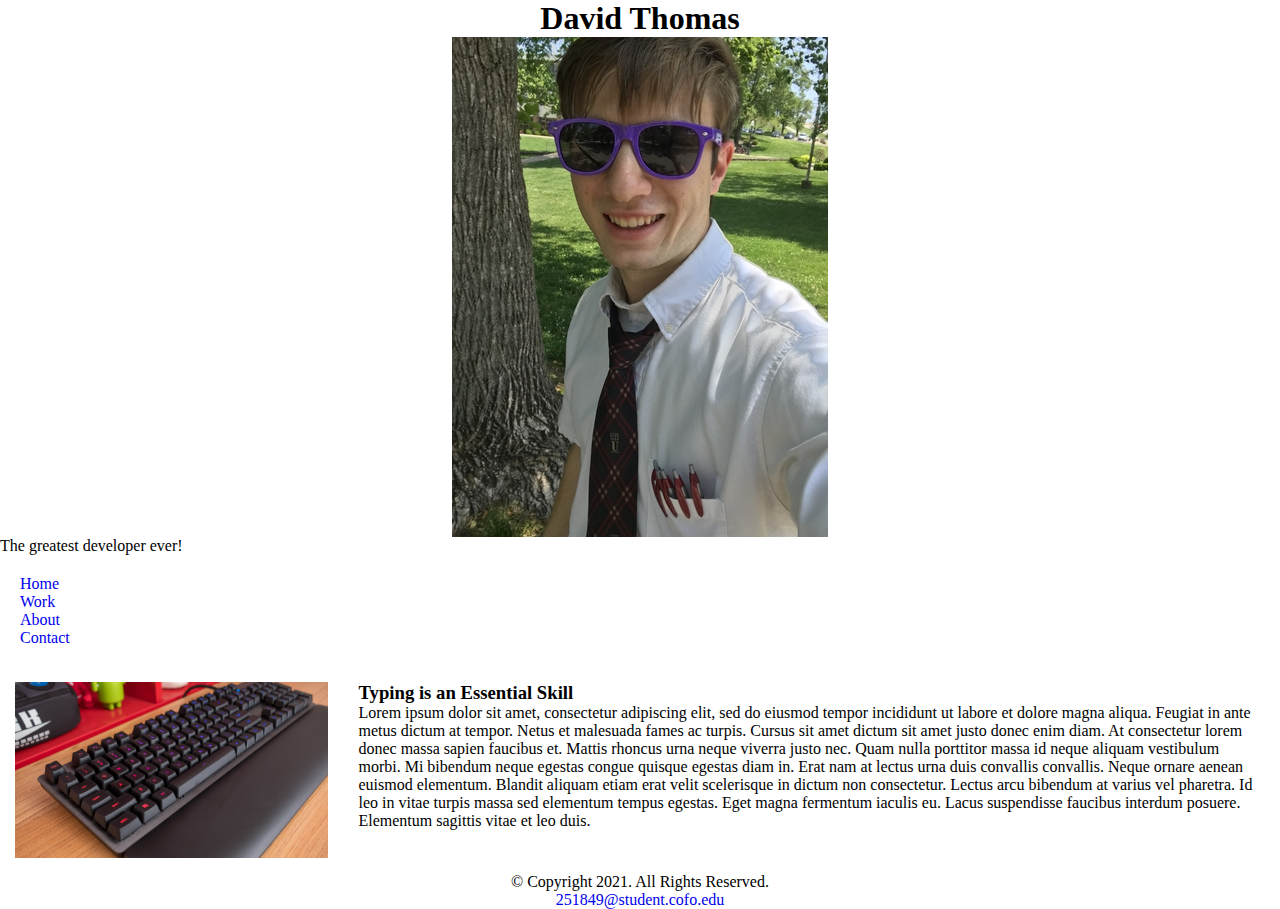
<file: index.html>
<!DOCTYPE html>
<!-- 
    Name: David Thomas
    File Name: index.html
    Date: 1/30/24
 -->
<html lang="en">
<head>
    <meta charset="UTF-8">
    <link rel="stylesheet" href="css/homeStyle.css">
    <meta name="viewport" content="width=device-width, initial-scale=1.0">
    <title>Home</title>
</head>
<body>
<header>
    <h1>David Thomas</h1>
    <div>
        <img class="meimage" src="images/david1.jpeg" alt="cool guy">
    </div>
    <p>The greatest developer ever!</p>
</header>
<nav>
    <ul>
        <li><a href="index.html">Home</a></li>
        <li><a href="work.html">Work</a></li>
        <li><a href="about.html">About</a></li>
        <li><a href="contact.html">Contact</a></li>
    </ul>
</nav>
<!-- The main is to hold the main content -->
<main>
    <div class="row">
        <div class="item">
            <img src="images/keyboard.jpg" alt="keyboard">
        </div>
        <div class="item">
            <h3>Typing is an Essential Skill</h3>
            <p>Lorem ipsum dolor sit amet, consectetur adipiscing elit, sed do eiusmod tempor incididunt ut labore et
                dolore magna aliqua. Feugiat in ante metus dictum at tempor. Netus et malesuada fames ac turpis. Cursus
                sit amet dictum sit amet justo donec enim diam. At consectetur lorem donec massa sapien faucibus et.
                Mattis rhoncus urna neque viverra justo nec. Quam nulla porttitor massa id neque aliquam vestibulum
                morbi. Mi bibendum neque egestas congue quisque egestas diam in. Erat nam at lectus urna duis convallis
                convallis. Neque ornare aenean euismod elementum. Blandit aliquam etiam erat velit scelerisque in dictum
                non consectetur. Lectus arcu bibendum at varius vel pharetra. Id leo in vitae turpis massa sed elementum
                tempus egestas. Eget magna fermentum iaculis eu. Lacus suspendisse faucibus interdum posuere. Elementum
                sagittis vitae et leo duis.</p>
        </div>
    </div>
</main>
<footer>
    <div>
        <p>&copy; Copyright 2021. All Rights Reserved.</p>
        <p><a href="mailto:251849@student.cofo.edu">251849@student.cofo.edu</a></p>
    </div>
</footer>
</body>
</html>
</file>
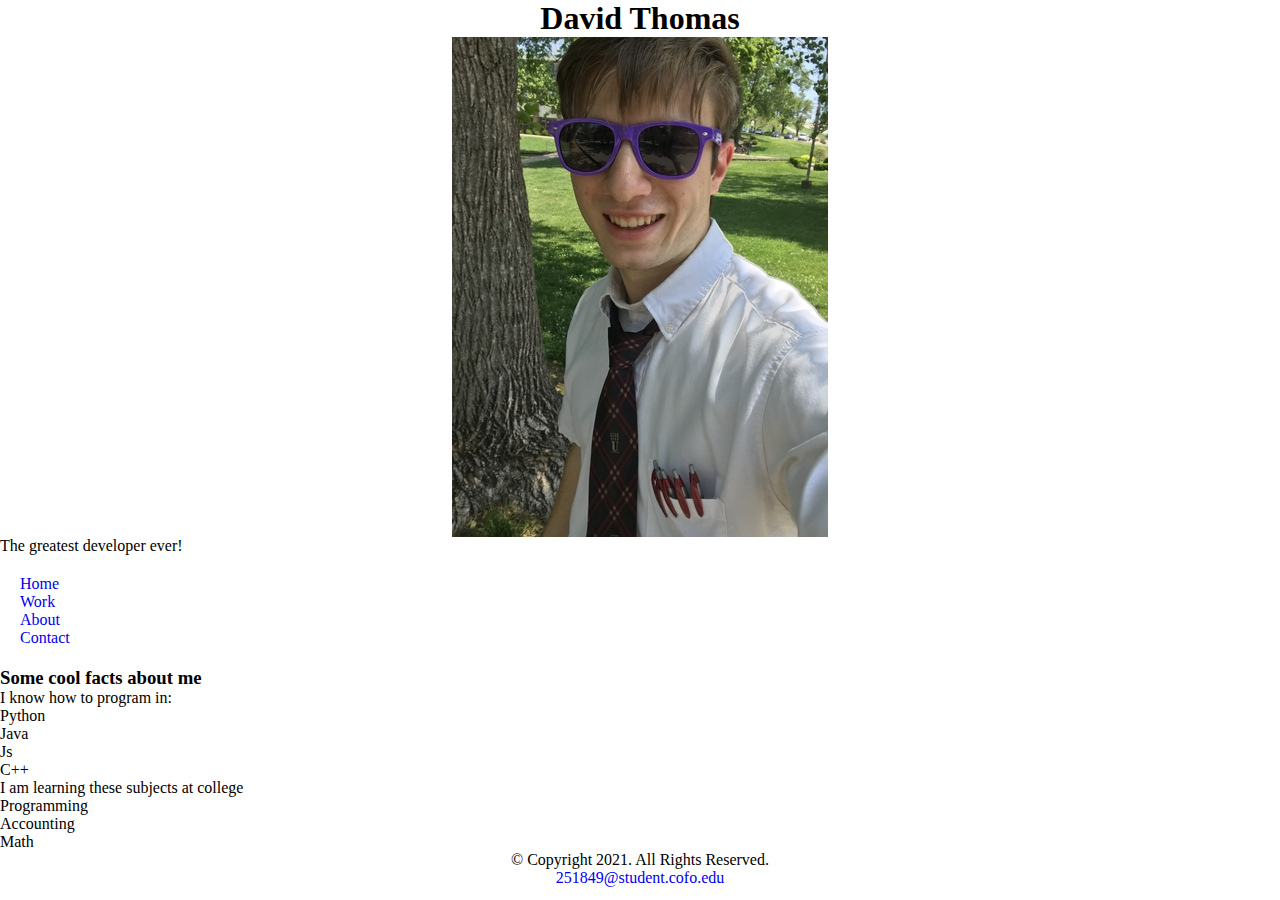
<file: about.html>
<!DOCTYPE html>
<!-- 
    Name: David Thomas
    File Name: about.html
    Date: 2/15/24
 -->
<html lang="en">
<head>
    <meta charset="UTF-8">
    <link rel="stylesheet" href="css/homeStyle.css">
    <meta name="viewport" content="width=device-width, initial-scale=1.0">
    <title>About Me</title>
</head>
<body>
<header>
    <h1>David Thomas</h1>
    <div>
        <img class="meimage" src="images/david1.jpeg" alt="cool guy">
    </div>
    <p>The greatest developer ever!</p>
</header>
<nav>
    <ul>
        <li><a href="index.html">Home</a></li>
        <li><a href="work.html">Work</a></li>
        <li><a href="about.html">About</a></li>
        <li><a href="contact.html">Contact</a></li>
    </ul>
</nav>
<!-- The main is to hold the main content -->
<main>
    <div id="about">
        <div>
            <h3>Some cool facts about me</h3>
            <p>I know how to program in:</p>
            <ul>
                <li>Python</li>
                <li>Java</li>
                <li>Js</li>
                <li>C++</li>
            </ul>
            <p>I am learning these subjects at college</p>
            <ol>
                <li>Programming</li>
                <li>Accounting</li>
                <li>Math</li>
            </ol>
        </div>
    </div>
</main>
<footer>
    <div>
        <p>&copy; Copyright 2021. All Rights Reserved.</p>
        <p><a href="mailto:251849@student.cofo.edu">251849@student.cofo.edu</a></p>
    </div>
</footer>
</body>
</html>
</file>
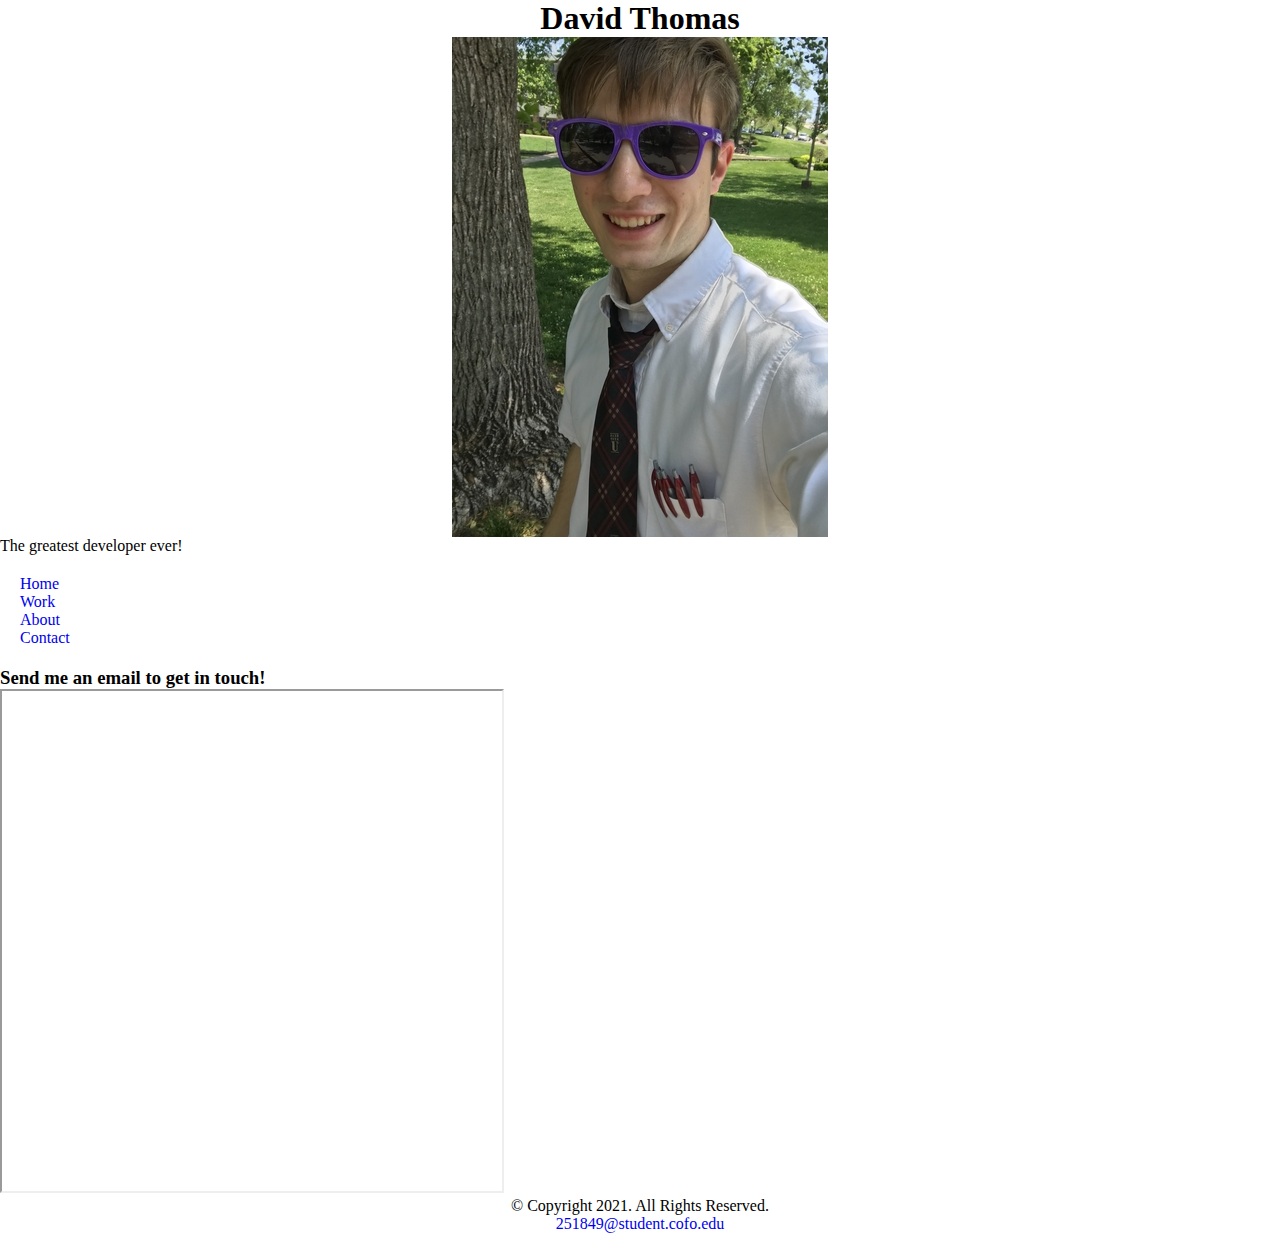
<file: contact.html>
<!DOCTYPE html>
<!-- 
    Name: David Thomas
    File Name: contact.html
    Date: 1/30/24
 -->
<html lang="en">
<head>
    <meta charset="UTF-8">
    <link rel="stylesheet" href="css/homeStyle.css">
    <meta name="viewport" content="width=device-width, initial-scale=1.0">
    <title>Home</title>
</head>
<body>
<header>
    <h1>David Thomas</h1>
    <div>
        <img class="meimage" src="images/david1.jpeg" alt="cool guy">
    </div>
    <p>The greatest developer ever!</p>
</header>
<nav>
    <ul>
        <li><a href="index.html">Home</a></li>
        <li><a href="work.html">Work</a></li>
        <li><a href="about.html">About</a></li>
        <li><a href="contact.html">Contact</a></li>
    </ul>
</nav>
<!-- The main is to hold the main content -->
<main>
    <div id="contact">
        <h3>Send me an email to get in touch!</h3>
        <iframe id="map"
                src="https://www.google.com/maps/embed?pb=!1m18!1m12!1m3!1d3202.418165543005!2d-93.24195382417008!3d36.61631987230007!2m3!1f0!2f0!3f0!3m2!1i1024!2i768!4f13.1!3m3!1m2!1s0x87cf03183c309aa9%3A0x40489b1252b52f69!2sCollege%20of%20the%20Ozarks!5e0!3m2!1sen!2sus!4v1710974765292!5m2!1sen!2sus"
                allowfullscreen="" loading="lazy" referrerpolicy="no-referrer-when-downgrade"></iframe>
    </div>
</main>
<footer>
    <div>
        <p>&copy; Copyright 2021. All Rights Reserved.</p>
        <p><a href="mailto:251849@student.cofo.edu">251849@student.cofo.edu</a></p>
    </div>
</footer>
</body>
</html>
</file>
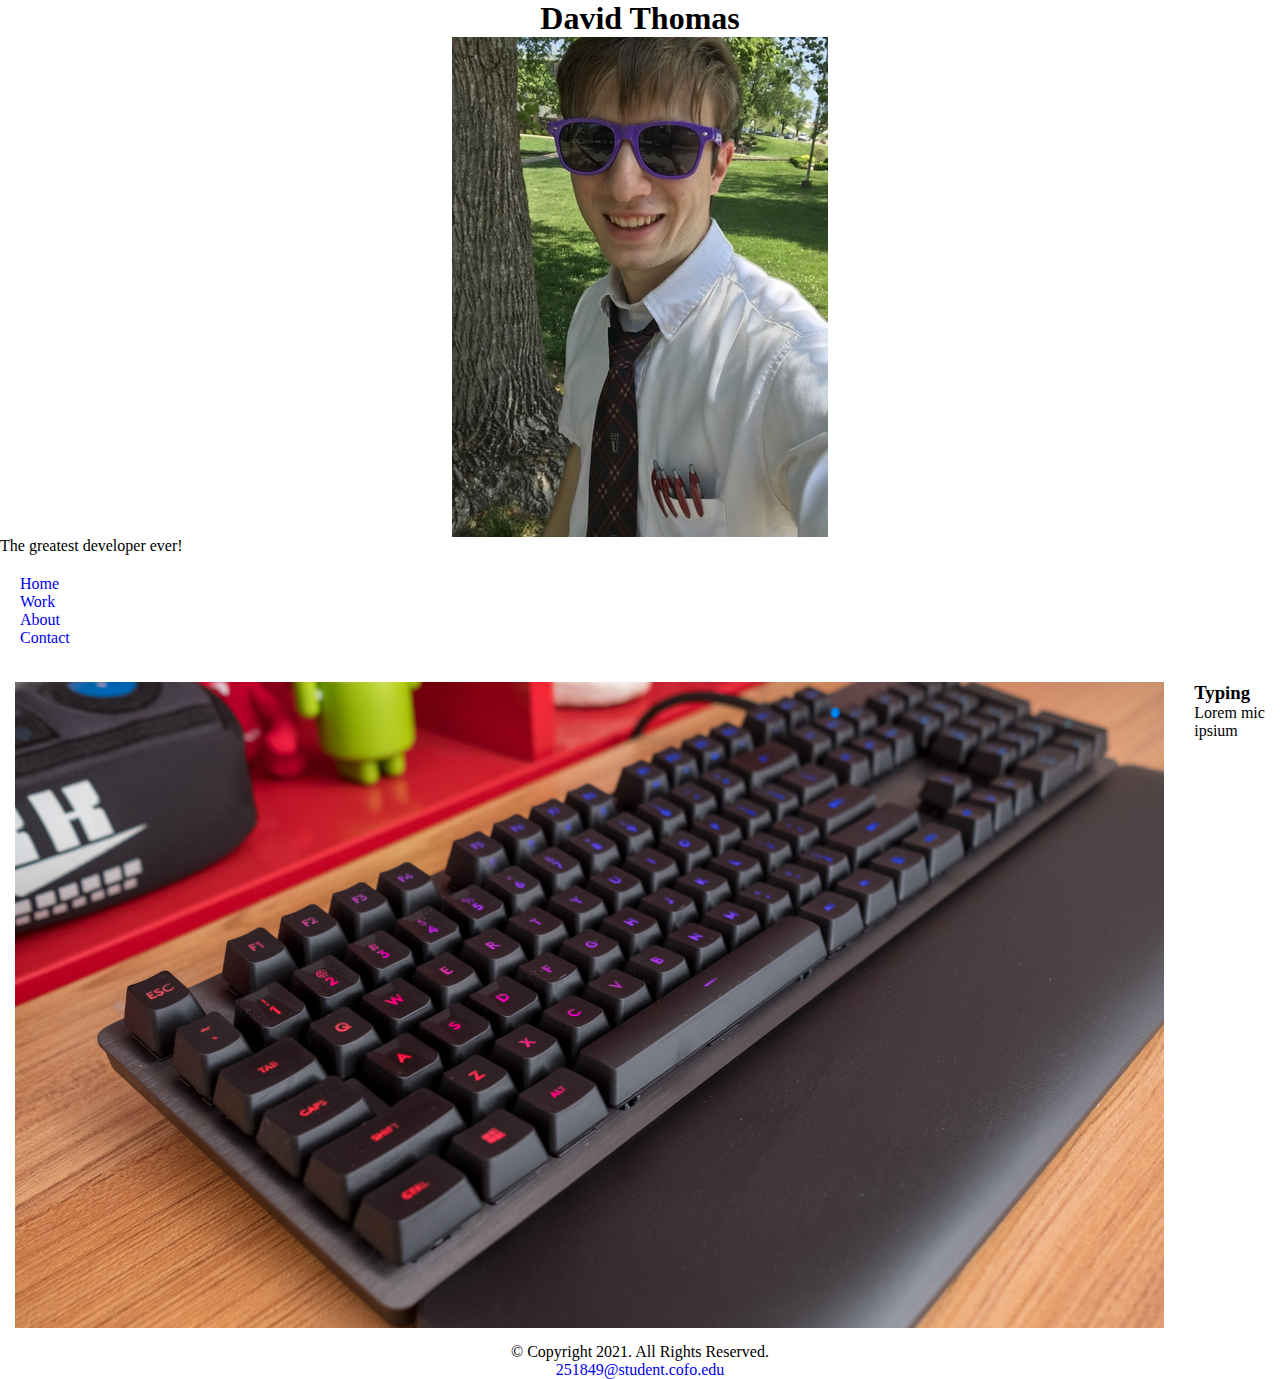
<file: template.html>
<!DOCTYPE html>
<!-- 
    Name: David Thomas
    File Name: template.html
    Date: 1/30/24
 -->
<html lang="en">
<head>
    <meta charset="UTF-8">
    <link rel="stylesheet" href="css/homeStyle.css">
    <meta name="viewport" content="width=device-width, initial-scale=1.0">
    <title>Home</title>
</head>
<body>
<header>
    <h1>David Thomas</h1>
    <div>
        <img class="meimage" src="images/david1.jpeg" alt="cool guy">
    </div>
    <p>The greatest developer ever!</p>
</header>
<nav>
    <ul>
        <li><a href="index.html">Home</a></li>
        <li><a href="work.html">Work</a></li>
        <li><a href="about.html">About</a></li>
        <li><a href="contact.html">Contact</a></li>
    </ul>
</nav>
<!-- The main is to hold the main content -->
<main>
    <div class="row">
        <div class="item">
            <img src="images/keyboard.jpg" alt="keyboard">
        </div>
        <div class="item">
            <h3>Typing</h3>
            <p>Lorem mic ipsium</p>
        </div>
    </div>
</main>
<footer>
    <div>
        <p>&copy; Copyright 2021. All Rights Reserved.</p>
        <p><a href="mailto:251849@student.cofo.edu">251849@student.cofo.edu</a></p>
    </div>
</footer>
</body>
</html>
</file>
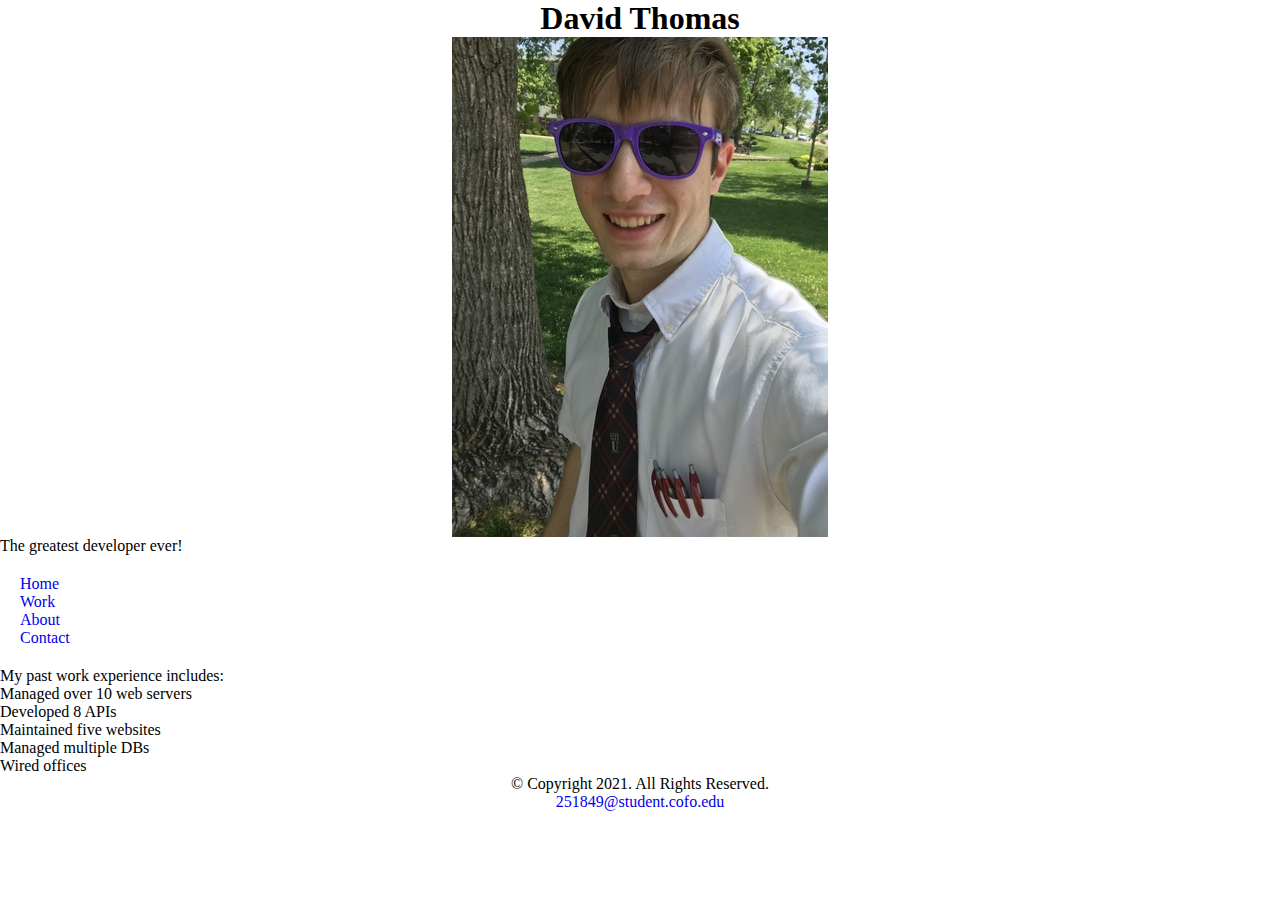
<file: work.html>
<!DOCTYPE html>
<!-- 
    Name: David Thomas
    File Name: work.html
    Date: 2/15/24
 -->
<html lang="en">
<head>
    <meta charset="UTF-8">
    <link rel="stylesheet" href="css/homeStyle.css">
    <meta name="viewport" content="width=device-width, initial-scale=1.0">
    <title>Work History</title>
</head>
<body>
<header>
    <h1>David Thomas</h1>
    <div>
        <img class="meimage" src="images/david1.jpeg" alt="cool guy">
    </div>
    <p>The greatest developer ever!</p>
</header>
<nav>
    <ul>
        <li><a href="index.html">Home</a></li>
        <li><a href="work.html">Work</a></li>
        <li><a href="about.html">About</a></li>
        <li><a href="contact.html">Contact</a></li>
    </ul>
</nav>
<!-- The main is to hold the main content -->
<main>
    <div id="work">
        <p>My past work experience includes:</p>
        <ul>
            <li>Managed over 10 web servers</li>
            <li>Developed 8 APIs</li>
            <li>Maintained five websites</li>
            <li>Managed multiple DBs</li>
            <li>Wired offices</li>
        </ul>
    </div>
</main>
<footer>
    <div>
        <p>&copy; Copyright 2021. All Rights Reserved.</p>
        <p><a href="mailto:251849@student.cofo.edu">251849@student.cofo.edu</a></p>
    </div>
</footer>
</body>
</html>
</file>
<file: css/homeStyle.css>
/*
Name: David Thomas
Date: 3/20/2024
File: homeStyle.css
*/

/*Reset rule*/
*, body, nav, div, ul, p, img{
    margin: 0;
    padding: 0;
}
body {
    font-family: "Times New Roman", Times, serif;
}
/*Header*/
.meimage{
    margin: 0 auto;
}
header h1{
    text-align: center;
}
/*Nav*/
nav ul {
    list-style: none;
}
nav {
    padding: 20px;
}
a{
    text-decoration: none;
}

a:hover{
    background-color: #5f5f5f;
    color: white;
}

/*Main*/
.row {
    display: flex;
    width: 100%;
}

img{
    height: auto;
    max-width: 100%;
    display: block;
}

#map{
    width: 500px;
    height: 500px;
}
.item {
    padding: 15px;
}

/*Footer*/
footer div {
    display: flex;
    flex-direction: column;
    align-items: center;
}
</file>
